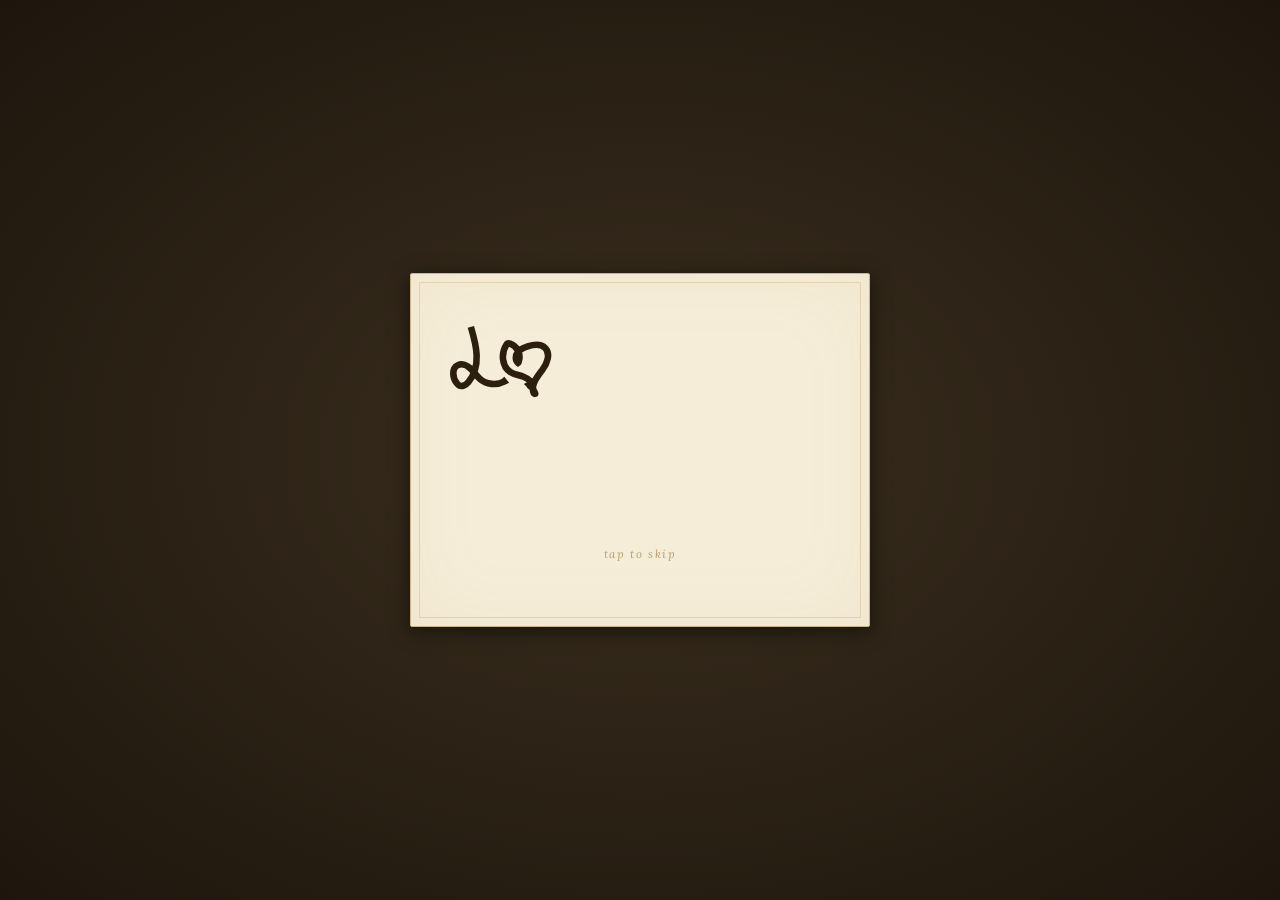
<file: index.html>
<!DOCTYPE html>
<html lang="en">
<head>
  <meta charset="UTF-8">
  <meta name="viewport" content="width=device-width, initial-scale=1.0">
  <title>Love Letters to Cyprus</title>
  <link rel="preconnect" href="https://fonts.googleapis.com">
  <link href="https://fonts.googleapis.com/css2?family=Lora:ital,wght@0,400;0,600;1,400&family=Playfair+Display:ital@0;1&display=swap" rel="stylesheet">
  <link rel="stylesheet" href="style.css">
</head>
<body>

  <!-- Intro Animation Screen -->
  <div id="screen-intro" class="screen active">
    <div class="paper paper--intro">
      <div class="intro-svg-wrap">
        <svg id="intro-svg" xmlns="http://www.w3.org/2000/svg" viewBox="0 0 577.85 287.78" aria-label="Love Letters to Cyprus">
          <path d="M31.7,1.41c4.13,14.03,8.29,28.25,8.81,42.87s-2.98,29.93-12.58,40.96c-3.61,4.15-9.59,7.79-14.33,4.99-1.07-.63-1.95-1.54-2.77-2.48-7.19-8.26-8.74-23.65,1.19-28.26,6.36-2.95,13.99.35,19.11,5.13s8.79,10.97,14.05,15.6c9.92,8.73,25.32,10.59,37.03,4.47-1.15-1.4-2.29-2.79-3.44-4.19" fill="none" stroke="#2c1f0e" stroke-miterlimit="10" stroke-width="10"/>
          <path d="M120.52,89.34c.75,1.89,2.86,3.14,4.87,2.89-.18-7.18-6.91-12.49-13.63-15.03s-14.14-3.5-20.17-7.41c-13.08-8.49-14.27-28.68-5.6-41.64.37-.56.78-1.12,1.35-1.49,1.16-.74,2.69-.46,4-.02,9.65,3.25,15.98,14.24,13.96,24.21-2.73,2.08.86,3.11-1.87,5.19-4.65-3.78-4.21-11.48-.54-16.22s9.56-7.13,15.28-8.91c8.95-2.78,19.96-4.08,26.55,2.58,8.7,8.8,2.91,23.75-4.52,33.64s-16.74,21.13-13.52,33.08c.38,1.41,1.3,3.04,2.76,2.96s-7.64-14.53-8.93-13.84Z" fill="none" stroke="#2c1f0e" stroke-miterlimit="10" stroke-width="10"/>
          <path d="M163.65,42.46c7.77,13.65,13.49,28.46,16.92,43.78,13.68-17.18,25.69-35.69,35.82-55.18-4.43,2.54-8.14,6.31-10.62,10.78" fill="none" stroke="#2c1f0e" stroke-miterlimit="10" stroke-width="10"/>
          <path d="M227.55,67.63c6.33-6.3,10.69-14.56,12.31-23.35-13.22-5.64-30.27.38-37.03,13.06s-2.23,30.19,9.82,38.02,29.89,4.83,38.72-6.51" fill="none" stroke="#2c1f0e" stroke-miterlimit="10" stroke-width="10"/>
          <path d="M313.86,24.95c.43,27.14-.5,54.3-2.78,81.34,15.34-4.83,30.68-9.67,46.01-14.5" fill="none" stroke="#2c1f0e" stroke-miterlimit="10" stroke-width="10"/>
          <path d="M358.38,76.72c7.67-1.66,16.03-3.73,20.7-10.04s1.97-17.9-5.87-18.29c-3.47-.17-6.66,1.85-9.39,4-11.71,9.24-20.11,22.59-23.36,37.15-.96,4.31,4.2,7.28,8.48,8.38,20.2,5.18,42.22,2.86,60.9-6.41" fill="none" stroke="#2c1f0e" stroke-miterlimit="10" stroke-width="10"/>
          <path d="M409.7,37.93c-1.64,19.14-3.28,38.27-4.92,57.41-.07.78-.12,1.63.3,2.3.51.81,1.54,1.09,2.48,1.26,10.51,1.96,21.82-.87,30.18-7.55-2.67-1.4-5.34-2.8-8-4.2" fill="none" stroke="#2c1f0e" stroke-miterlimit="10" stroke-width="10"/>
          <path d="M387.02,67.73c11.21-.7,22.41-1.4,33.62-2.09" fill="none" stroke="#2c1f0e" stroke-miterlimit="10" stroke-width="10"/>
          <path d="M444.2,37.73c-4.74,14.21-6.05,29.55-3.79,44.36.73,4.81,1.98,9.84,5.41,13.29,2.79,2.81,6.69,4.22,10.58,4.97,12.97,2.49,27.07-2.03,36.17-11.59-2.49.2-4.98.4-7.46.59" fill="none" stroke="#2c1f0e" stroke-miterlimit="10" stroke-width="10"/>
          <path d="M420.6,61.8c12.47,6.18,27.29,7.45,40.63,3.46" fill="none" stroke="#2c1f0e" stroke-miterlimit="10" stroke-width="10"/>
          <path d="M481.01,64.18c8.31-2.58,16.63-5.15,24.94-7.73,1.49-.46,3.11-1.02,3.93-2.35,1.12-1.81.25-4.16-.84-5.98-4.74-7.91-13.77-13.05-22.99-13.09-9.48-.04-13.42,11.96-14.6,21.37-.66,5.24-1.31,10.47-1.97,15.71-.48,3.86-.95,7.88.32,11.56,3.69,10.66,18.32,11.62,29.42,9.61,5.38-.97,10.89-2.25,15.31-5.46s7.53-8.82,6.27-14.14" fill="none" stroke="#2c1f0e" stroke-miterlimit="10" stroke-width="10"/>
          <path d="M524.78,88.79c-4.75-8.75-3.05-20.53,3.98-27.58s18.81-8.78,27.57-4.05c-1.95.16-3.9.32-5.84.48-7.46.62,1.32,24.5,7.1,29.25,4.84,3.98,13.46,4.2,15.05,10.27.9,3.43-1.23,6.92-3.66,9.5-9.64,10.26-25.98,13.54-38.83,7.78" fill="none" stroke="#2c1f0e" stroke-miterlimit="10" stroke-width="10"/>
          <path d="M232.44,112.14c2.27,18.02,2.52,36.3.72,54.38,10.2,6.63,24,2.64,34.3-3.82s19.42-15.3,31.04-18.9" fill="none" stroke="#2c1f0e" stroke-miterlimit="10" stroke-width="10"/>
          <path d="M213.61,142.86c11.95-2.7,23.59-6.8,34.59-12.18l4.05,3.27" fill="none" stroke="#2c1f0e" stroke-miterlimit="10" stroke-width="10"/>
          <path d="M289.08,114.46c-8.9,4.01-14.82,13.85-14.19,23.6.16,2.47.84,5.14,2.83,6.61,3.24,2.39,7.83.36,11.06-2.05,7.96-5.94,14.26-14.09,17.98-23.3,1.66-4.09-1.44-8.86-5.48-10.63s-8.67-1.35-13.06-.91" fill="none" stroke="#2c1f0e" stroke-miterlimit="10" stroke-width="10"/>
          <path d="M103.77,157.37c-3.07-7.05-12.16-9.47-19.76-8.27-20.26,3.2-32.83,24.18-37.48,44.16-2.27,9.73-2.91,21.2,3.96,28.46,5.28,5.58,13.59,7.02,21.28,6.98,15.18-.08,30.3-4.84,42.79-13.48" fill="none" stroke="#2c1f0e" stroke-miterlimit="10" stroke-width="10"/>
          <path d="M135.93,187.41c-1.28,10.2,3.32,20.93,11.58,27.05,2.06,1.52,4.62,2.82,7.1,2.19,2.03-.52,3.51-2.21,4.81-3.85,6.78-8.56,12.18-18.22,15.91-28.49-11.87,27.12-23.74,54.24-35.6,81.36" fill="none" stroke="#2c1f0e" stroke-miterlimit="10" stroke-width="10"/>
          <path d="M193.99,189.41c2.26,22.15,5.79,44.18,10.57,65.93-2.63-18.12-5.25-36.25-7.88-54.37-.42-2.93-.72-6.29,1.28-8.47,7.28-7.92,19.08-14.13,28.51-8.97,9.43,5.15,10.3,19.7,3.52,28.03-6.78,8.34-18.52,11.12-29.23,10.28" fill="none" stroke="#2c1f0e" stroke-miterlimit="10" stroke-width="10"/>
          <path d="M264.69,193.54c1.87,17.44,5.81,34.66,11.72,51.17-5.22-8.45-8.22-18.58-6.69-28.38s8.17-19.06,17.6-22.18c7.63-2.52,18.77,2.52,16.83,10.32" fill="none" stroke="#2c1f0e" stroke-miterlimit="10" stroke-width="10"/>
          <path d="M317.15,197.32c2.49,8.1,5.13,16.47,10.77,22.79s15.21,9.98,22.82,6.27c10.8-5.26,11.11-20.29,9.83-32.23-.36-3.34-.78-6.85-2.74-9.57s-6.03-4.24-8.78-2.31" fill="none" stroke="#2c1f0e" stroke-miterlimit="10" stroke-width="10"/>
          <path d="M394.97,173.44c-3.75,1.92-7.81,4.21-9.2,8.18-2.47,7.09,5.47,13.83,12.93,14.75,7.45.92,15.1-1.37,22.47.06,9.57,1.86,17.38,10.54,18.22,20.25,1.1,12.71-9,24.26-20.85,29.01s-25.05,4.23-37.79,3.48c-3.91-.23-9.25-2.33-8.11-6.09" fill="none" stroke="#2c1f0e" stroke-miterlimit="10" stroke-width="10"/>
        </svg>
      </div>
      <p class="intro-skip" id="intro-skip">tap to skip</p>
    </div>
  </div>

  <!-- Welcome Screen -->
  <div id="screen-welcome" class="screen">
    <div class="paper">
      <div class="logo-wrap">
        <img src="lltc-title.svg" alt="Love Letters to Cyprus" class="logo-img">
      </div>
      <div class="divider">&#10022;</div>
      <p class="instructions">Before you begin, please:</p>
      <ul class="prep-list">
        <li>Remove your shoes</li>
        <li>Put on your headphones and keep them on throughout</li>
        <li>Only move to the next segment when you hear a bell</li>
      </ul>
      <label class="headphone-check">
        <input type="checkbox" id="headphone-confirm">
        <span>My headphones are in</span>
      </label>
      <button id="begin-btn" class="btn" disabled>Begin</button>
      <p class="resume-note" id="resume-note" style="display:none;">
        You have a saved session. Pressing Begin will take you back to where you left off.
        <br><button id="restart-btn" class="text-btn">Start over instead</button>
      </p>
    </div>
  </div>

  <!-- Segment 1 -->
  <div id="screen-1" class="screen">
    <div class="paper">
      <div class="logo-wrap logo-wrap--small">
        <img src="lltc-title.svg" alt="Love Letters to Cyprus" class="logo-img logo-img--small">
      </div>
      <p class="section-label">Segment One</p>
      <h2>Origins</h2>
      <p class="section-subtitle">1945 — 1953</p>
      <div class="divider">&#10022;</div>
      <audio id="audio-1" src="audio/segment1.m4a" preload="auto"></audio>
      <div class="player">
        <button class="play-btn" data-segment="1">Play</button>
        <div class="progress-wrap">
          <div class="progress-bar" id="progress-1"></div>
        </div>
      </div>
      <button class="continue-btn hidden" data-next="2">Ready — continue to Segment Two</button>
      <button class="global-restart-btn text-btn">restart experience from the beginning</button>
    </div>
  </div>

  <!-- Segment 2 -->
  <div id="screen-2" class="screen">
    <div class="paper">
      <div class="logo-wrap logo-wrap--small">
        <img src="lltc-title.svg" alt="Love Letters to Cyprus" class="logo-img logo-img--small">
      </div>
      <p class="section-label">Segment Two</p>
      <h2>The Restaurant Years</h2>
      <p class="section-subtitle">1960 — 1974</p>
      <div class="divider">&#10022;</div>
      <audio id="audio-2" src="audio/segment2.m4a" preload="auto"></audio>
      <div class="player">
        <button class="play-btn" data-segment="2">Play</button>
        <div class="progress-wrap">
          <div class="progress-bar" id="progress-2"></div>
        </div>
      </div>
      <button class="continue-btn hidden" data-next="3">Ready — continue to Segment Three</button>
      <button class="global-restart-btn text-btn">restart experience from the beginning</button>
    </div>
  </div>

  <!-- Segment 3 -->
  <div id="screen-3" class="screen">
    <div class="paper">
      <div class="logo-wrap logo-wrap--small">
        <img src="lltc-title.svg" alt="Love Letters to Cyprus" class="logo-img logo-img--small">
      </div>
      <p class="section-label">Segment Three</p>
      <h2>The Puppet & The Shadow</h2>
      <p class="section-subtitle">1974 — 2003</p>
      <div class="divider">&#10022;</div>
      <audio id="audio-3" src="audio/segment3.m4a" preload="auto"></audio>
      <div class="player">
        <button class="play-btn" data-segment="3">Play</button>
        <div class="progress-wrap">
          <div class="progress-bar" id="progress-3"></div>
        </div>
      </div>
      <button class="continue-btn hidden" data-next="4">Ready — continue to Segment Four</button>
      <button class="global-restart-btn text-btn">restart experience from the beginning</button>
    </div>
  </div>

  <!-- Segment 4 -->
  <div id="screen-4" class="screen">
    <div class="paper">
      <div class="logo-wrap logo-wrap--small">
        <img src="lltc-title.svg" alt="Love Letters to Cyprus" class="logo-img logo-img--small">
      </div>
      <p class="section-label">Segment Four</p>
      <h2>The Phone Call</h2>
      <p class="section-subtitle">April 23, 2003</p>
      <div class="divider">&#10022;</div>
      <audio id="audio-4" src="audio/segment4.m4a" preload="auto"></audio>
      <div class="player">
        <button class="play-btn" data-segment="4">Play</button>
        <div class="progress-wrap">
          <div class="progress-bar" id="progress-4"></div>
        </div>
      </div>
      <button class="continue-btn hidden" data-next="end">Continue</button>
      <button class="global-restart-btn text-btn">restart experience from the beginning</button>
    </div>
  </div>

  <!-- End Screen -->
  <div id="screen-end" class="screen">
    <div class="paper">
      <div class="logo-wrap logo-wrap--small">
        <img src="lltc-title.svg" alt="Love Letters to Cyprus" class="logo-img logo-img--small">
      </div>
      <h2>Your Turn</h2>
      <div class="divider">&#10022;</div>
      <p>Right outside this hallway you will find a table with scrap pieces of paper.</p>
      <p>Write your own letter to Cyprus. What does reunification feel like to you?</p>
      <div class="end-links">
        <a href="https://www.unitecyprusnow.org" target="_blank" class="end-link">Unite Cyprus Now</a>
        <a href="https://cyprus.prio.org" target="_blank" class="end-link">PRIO Cyprus Centre</a>
      </div>
      <button class="global-restart-btn text-btn">restart experience from the beginning</button>
    </div>
  </div>

  <script src="script.js?v=2"></script>
</body>
</html>
</file>
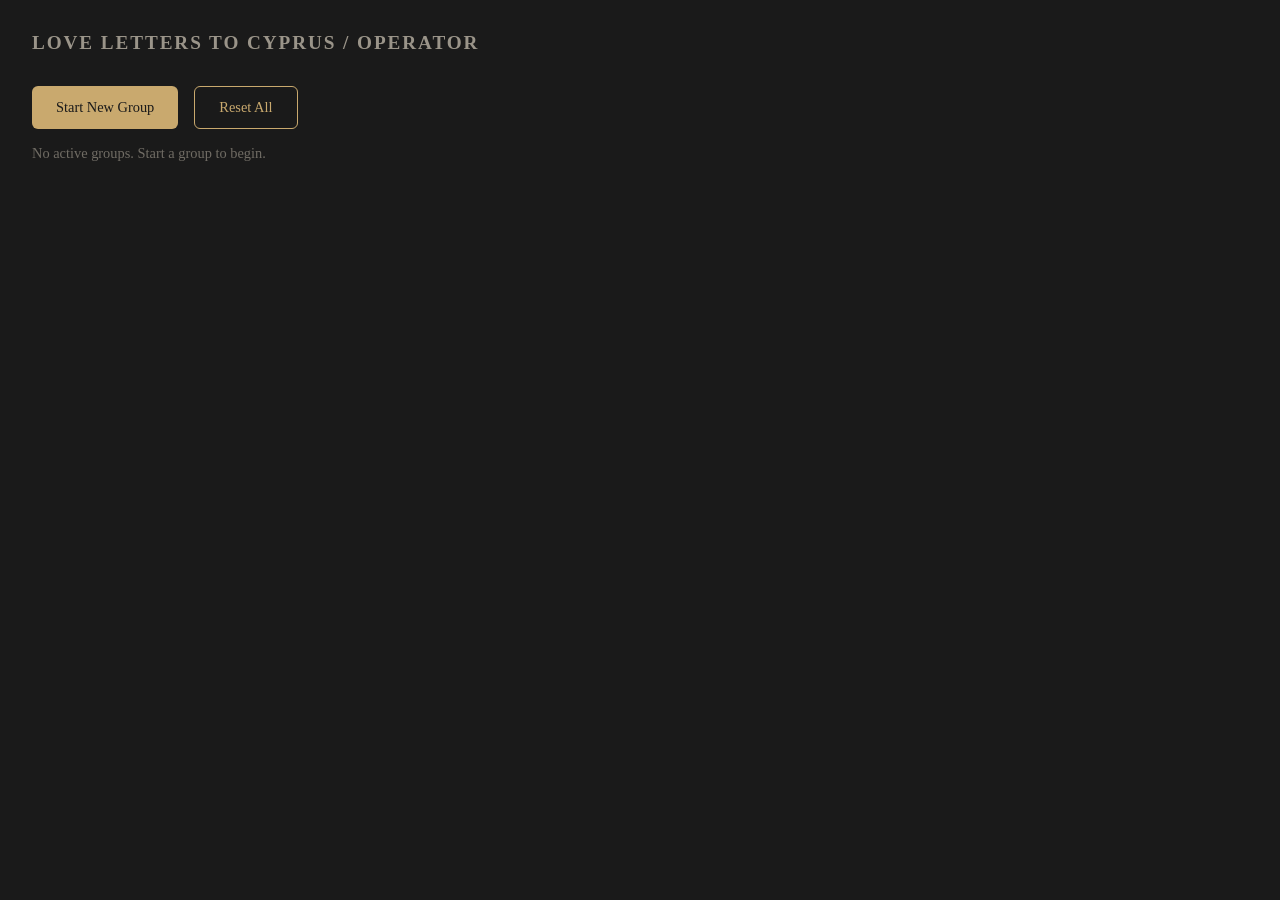
<file: dashboard.html>
<!DOCTYPE html>
<html lang="en">
<head>
  <meta charset="UTF-8">
  <meta name="viewport" content="width=device-width, initial-scale=1.0">
  <title>Love Letters to Cyprus | Operator Dashboard</title>
  <style>
    * { margin: 0; padding: 0; box-sizing: border-box; }
    body { background: #1a1a1a; color: #f0e6d3; font-family: 'Georgia', serif; padding: 2rem; }
    h1 { font-size: 1.2rem; letter-spacing: 0.1em; margin-bottom: 2rem; opacity: 0.6; }
    .groups { display: flex; flex-direction: column; gap: 1.5rem; }
    .group { background: #2a2a2a; border-radius: 8px; padding: 1.5rem; }
    .group-header { display: flex; justify-content: space-between; align-items: center; margin-bottom: 1rem; }
    .group-title { font-size: 1.1rem; }
    .segment-indicator { font-size: 0.85rem; opacity: 0.6; }
    .progress-bar { background: #3a3a3a; border-radius: 4px; height: 6px; margin-bottom: 1rem; }
    .progress-fill { background: #c9a96e; height: 6px; border-radius: 4px; transition: width 1s linear; }
    .group-status { font-size: 0.8rem; opacity: 0.5; }
    .controls { display: flex; gap: 1rem; margin-top: 2rem; }
    button { background: #c9a96e; color: #1a1a1a; border: none; padding: 0.75rem 1.5rem; border-radius: 6px; font-family: 'Georgia', serif; font-size: 0.9rem; cursor: pointer; }
    button:hover { background: #b8934a; }
    button.secondary { background: transparent; color: #c9a96e; border: 1px solid #c9a96e; }
    .no-groups { opacity: 0.4; font-size: 0.9rem; margin-top: 1rem; }
  </style>
</head>
<body>
  <h1>LOVE LETTERS TO CYPRUS / OPERATOR</h1>
  <div class="controls">
    <button onclick="startNewGroup()">Start New Group</button>
    <button class="secondary" onclick="resetAll()">Reset All</button>
  </div>
  <div class="groups" id="groups">
    <p class="no-groups">No active groups. Start a group to begin.</p>
  </div>

  <script>
    const SEGMENTS = ['Origins', 'The Restaurant Years', 'The Puppet & The Shadow', 'The Phone Call'];
    const SEGMENT_DURATIONS = [390, 480, 720, 210]; // seconds
    let groups = [];

    function startNewGroup() {
      const id = Date.now();
      const group = { id, segment: 0, startTime: Date.now(), people: 1 };
      groups.push(group);
      renderGroups();
    }

    function resetAll() {
      groups = [];
      renderGroups();
    }

    function renderGroups() {
      const container = document.getElementById('groups');
      if (groups.length === 0) {
        container.innerHTML = '<p class="no-groups">No active groups. Start a group to begin.</p>';
        return;
      }
      container.innerHTML = groups.map((g, i) => {
        const elapsed = Math.floor((Date.now() - g.startTime) / 1000);
        const duration = SEGMENT_DURATIONS[g.segment];
        const progress = Math.min((elapsed / duration) * 100, 100);
        const remaining = Math.max(duration - elapsed, 0);
        const mins = Math.floor(remaining / 60);
        const secs = remaining % 60;
        return `
          <div class="group">
            <div class="group-header">
              <span class="group-title">Group ${i + 1}</span>
              <span class="segment-indicator">${SEGMENTS[g.segment]}</span>
            </div>
            <div class="progress-bar">
              <div class="progress-fill" style="width: ${progress}%"></div>
            </div>
            <div class="group-status">${mins}m ${secs}s remaining in segment</div>
          </div>
        `;
      }).join('');
    }

    setInterval(renderGroups, 1000);
  </script>
</body>
</html>
</file>
<file: style.css>
*, *::before, *::after {
  box-sizing: border-box;
  margin: 0;
  padding: 0;
}

body {
  min-height: 100vh;
  background-color: #1e160d;
  background-image: radial-gradient(ellipse at center, #3a2e1e 0%, #1e160d 100%);
  display: flex;
  align-items: center;
  justify-content: center;
  font-family: 'Lora', serif;
  padding: 24px 20px;
}

/* === SCREENS === */
.screen {
  display: none;
  width: 100%;
  max-width: 460px;
  animation: fadeIn 0.8s ease;
}

.screen.active {
  display: flex;
  justify-content: center;
}

@keyframes fadeIn {
  from { opacity: 0; transform: translateY(12px); }
  to   { opacity: 1; transform: translateY(0); }
}

/* === PAPER === */
.paper {
  background-color: #f5edd8;
  border: 1px solid #c9b48a;
  border-radius: 2px;
  padding: 48px 40px;
  width: 100%;
  box-shadow: 0 4px 20px rgba(0,0,0,0.5), inset 0 0 80px rgba(180,140,80,0.06);
  text-align: center;
  position: relative;
}

.paper::before {
  content: '';
  position: absolute;
  top: 8px; left: 8px; right: 8px; bottom: 8px;
  border: 1px solid rgba(180,140,80,0.25);
  pointer-events: none;
}

/* === INTRO SCREEN === */
.paper--intro {
  padding: 52px 32px;
  display: flex;
  flex-direction: column;
  align-items: center;
  justify-content: center;
  min-height: 260px;
}

.intro-svg-wrap {
  width: 100%;
  max-width: 380px;
  margin: 0 auto;
}

#intro-svg {
  width: 100%;
  height: auto;
  display: block;
  overflow: visible;
}

/* All paths start invisible — JS will animate them in */
#intro-svg path {
  opacity: 0;
}

.intro-skip {
  margin-top: 28px;
  font-size: 0.72rem;
  letter-spacing: 0.14em;
  color: #b8a070;
  font-style: italic;
  cursor: pointer;
  transition: color 0.2s ease;
  user-select: none;
}

.intro-skip:hover {
  color: #8b6914;
}

/* === LOGO === */
.logo-wrap {
  margin-bottom: 6px;
}

.logo-wrap--small {
  margin-bottom: 16px;
  padding-bottom: 16px;
  border-bottom: 1px solid rgba(180,140,80,0.2);
}

.logo-img {
  width: 100%;
  max-width: 420px;
  height: auto;
  display: block;
  margin: 0 auto;
}

.logo-img--small {
  width: 100%;
  max-width: 100%;
  opacity: 0.75;
}

/* === TYPOGRAPHY === */
h1 {
  font-family: 'Playfair Display', serif;
  font-size: 1.8rem;
  color: #2c1f0e;
  margin-bottom: 6px;
  letter-spacing: 0.02em;
}

h2 {
  font-family: 'Playfair Display', serif;
  font-size: 1.4rem;
  color: #2c1f0e;
  margin-bottom: 4px;
}

.section-label {
  font-size: 0.68rem;
  letter-spacing: 0.18em;
  text-transform: uppercase;
  color: #8b6914;
  margin-bottom: 8px;
}

.section-subtitle {
  font-size: 0.85rem;
  color: #7a6040;
  font-style: italic;
  margin-top: 4px;
}

p {
  color: #3d2b0f;
  font-size: 0.92rem;
  line-height: 1.75;
  margin-bottom: 10px;
}

/* === DIVIDER === */
.divider {
  color: #8b6914;
  font-size: 0.65rem;
  letter-spacing: 0.5em;
  margin: 20px 0;
}

/* === WELCOME === */
.instructions {
  font-style: italic;
  margin-bottom: 4px;
}

.prep-list {
  list-style: none;
  text-align: left;
  display: inline-block;
  margin-bottom: 24px;
}

.prep-list li {
  color: #3d2b0f;
  font-size: 0.92rem;
  padding: 5px 0 5px 22px;
  position: relative;
  line-height: 1.5;
}

.prep-list li::before {
  content: '—';
  position: absolute;
  left: 0;
  color: #8b6914;
}

.headphone-check {
  display: flex;
  align-items: center;
  gap: 10px;
  justify-content: center;
  cursor: pointer;
  margin-bottom: 24px;
  font-size: 0.9rem;
  color: #3d2b0f;
}

.headphone-check input[type="checkbox"] {
  width: 16px;
  height: 16px;
  accent-color: #8b6914;
  cursor: pointer;
}

.resume-note {
  margin-top: 20px;
  font-size: 0.8rem;
  font-style: italic;
  color: #7a6040;
  line-height: 1.6;
}

/* === BUTTONS === */
.btn {
  background: transparent;
  border: 1px solid #8b6914;
  color: #5a3e0a;
  font-family: 'Lora', serif;
  font-size: 0.9rem;
  letter-spacing: 0.1em;
  padding: 12px 40px;
  cursor: pointer;
  transition: all 0.2s ease;
}

.btn:hover:not(:disabled) {
  background: #8b6914;
  color: #f5edd8;
}

.btn:disabled {
  opacity: 0.3;
  cursor: not-allowed;
}

.text-btn {
  background: none;
  border: none;
  color: #8b6914;
  font-family: 'Lora', serif;
  font-size: 0.8rem;
  font-style: italic;
  cursor: pointer;
  text-decoration: underline;
  text-underline-offset: 3px;
  padding: 4px 0 0 0;
}

/* === PLAYER === */
.player {
  margin: 28px 0 20px;
  display: flex;
  flex-direction: column;
  align-items: center;
  gap: 16px;
}

.play-btn {
  background: transparent;
  border: 1px solid #8b6914;
  color: #5a3e0a;
  font-family: 'Lora', serif;
  font-size: 0.95rem;
  letter-spacing: 0.12em;
  padding: 14px 52px;
  cursor: pointer;
  transition: all 0.2s ease;
  min-width: 160px;
}

.play-btn:hover {
  background: #8b6914;
  color: #f5edd8;
}

.progress-wrap {
  width: 100%;
  height: 1px;
  background: rgba(139,105,20,0.25);
}

.progress-bar {
  height: 100%;
  width: 0%;
  background: #8b6914;
  transition: width 0.5s linear;
}

/* === CONTINUE BUTTON === */
.continue-btn {
  display: block;
  background: transparent;
  border: 1px solid #8b6914;
  color: #5a3e0a;
  font-family: 'Lora', serif;
  font-size: 0.88rem;
  letter-spacing: 0.06em;
  padding: 12px 28px;
  cursor: pointer;
  transition: all 0.2s ease;
  margin: 8px auto 0;
  animation: fadeIn 0.6s ease;
}

.continue-btn:hover {
  background: #8b6914;
  color: #f5edd8;
}

/* === GLOBAL RESTART === */
.global-restart-btn {
  display: block;
  margin: 18px auto 0;
}

.hidden { display: none !important; }

/* === END SCREEN === */
.end-links {
  display: flex;
  flex-direction: column;
  gap: 12px;
  margin-top: 28px;
}

.end-link {
  display: block;
  color: #5a3e0a;
  font-family: 'Lora', serif;
  font-size: 0.85rem;
  font-style: italic;
  letter-spacing: 0.06em;
  text-decoration: none;
  border: 1px solid #8b6914;
  padding: 11px 20px;
  transition: all 0.2s ease;
}

.end-link:hover {
  background: #8b6914;
  color: #f5edd8;
}

/* === MOBILE === */
@media (max-width: 480px) {
  .paper { padding: 36px 26px; }
  h1 { font-size: 1.5rem; }
  .play-btn { padding: 14px 36px; }
  .logo-img { max-width: 260px; }
  .logo-img--small { max-width: 140px; }
  .intro-svg-wrap { max-width: 300px; }
}
</file>
